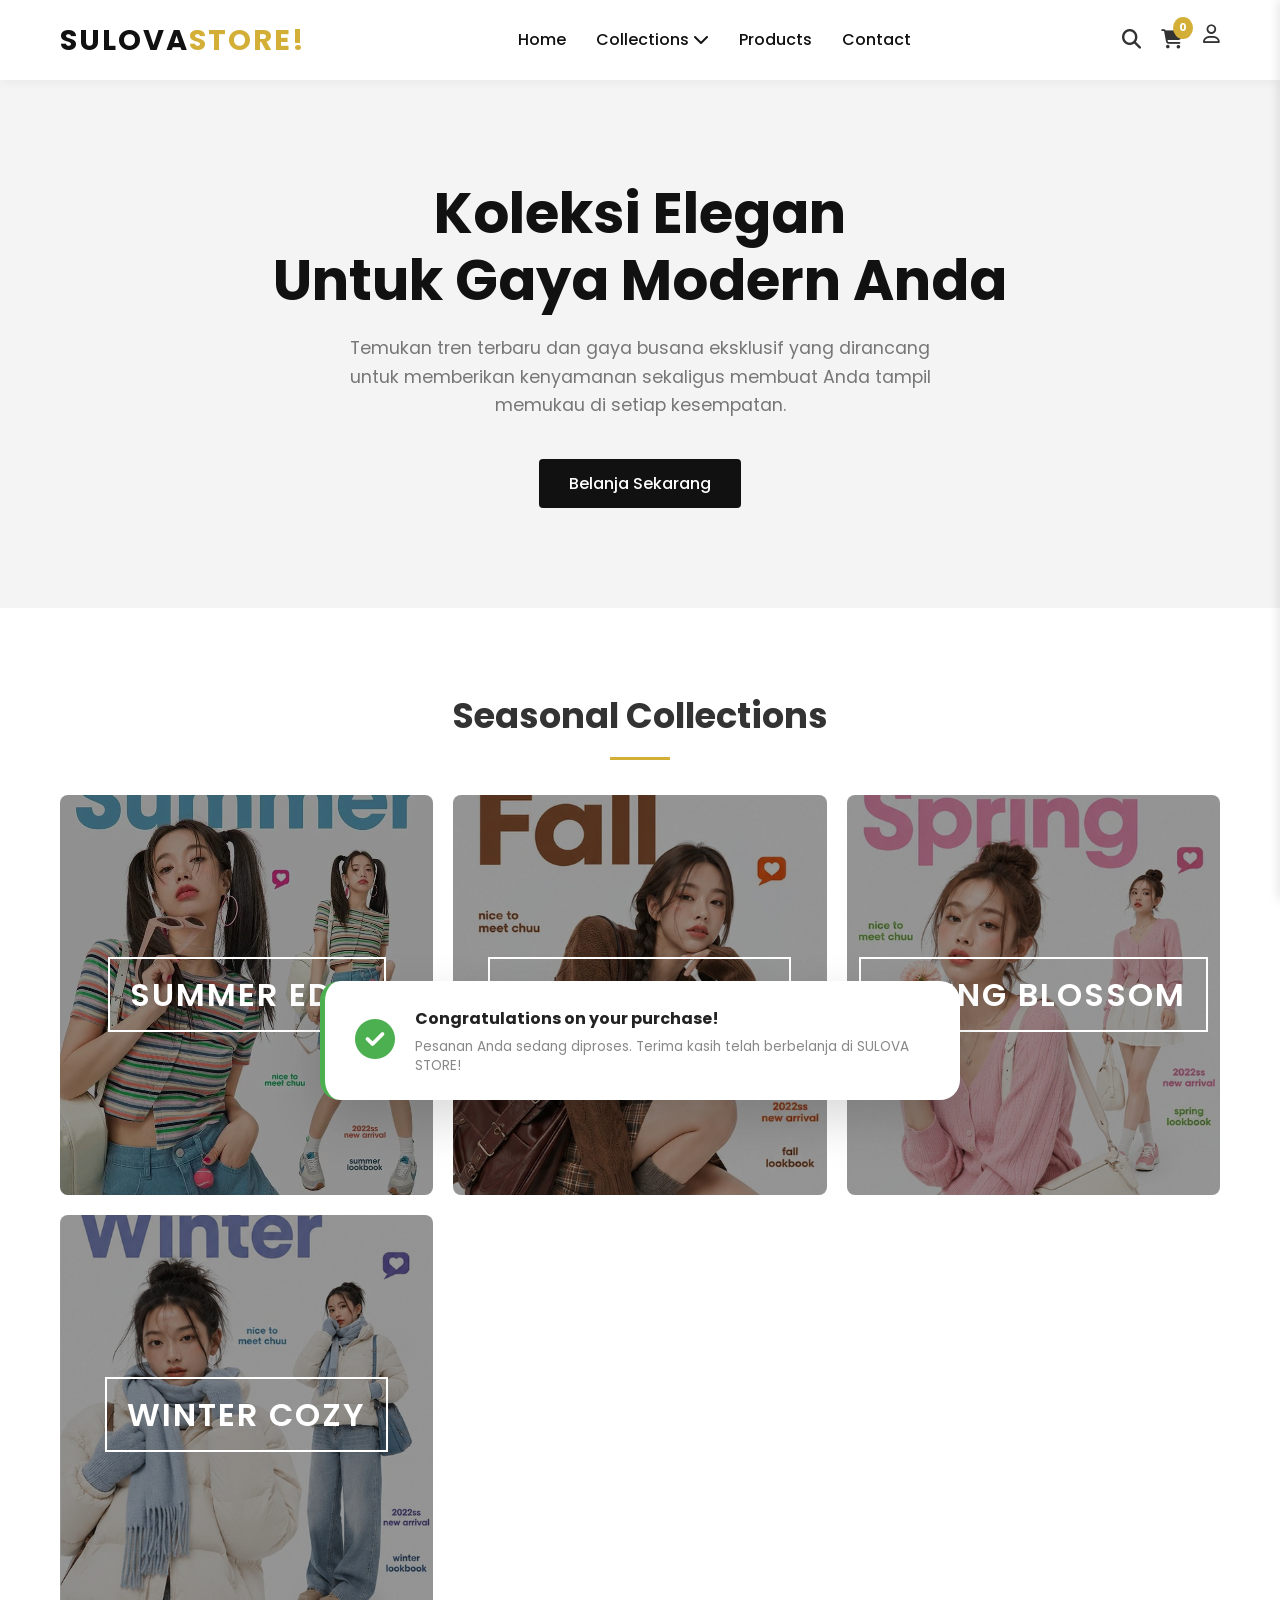
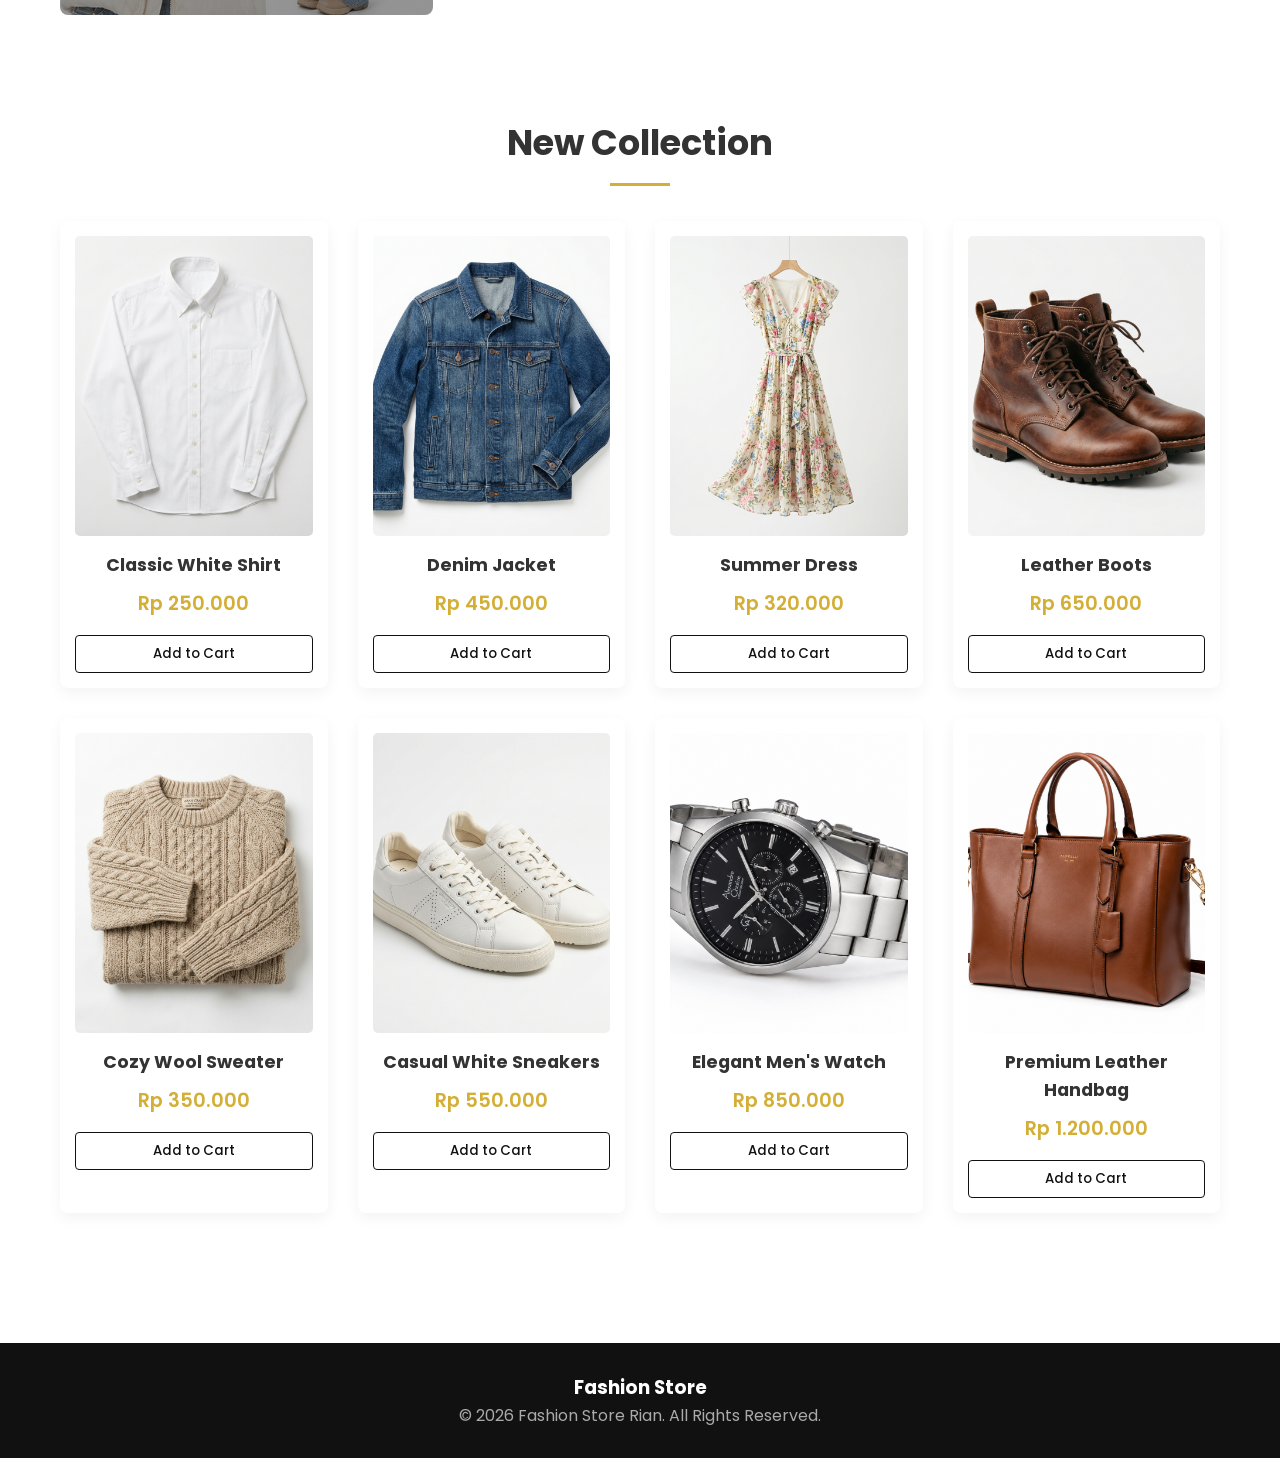
<file: index.html>
<!DOCTYPE html>
<html lang="id">

<head>
    <meta charset="UTF-8">
    <meta name="viewport" content="width=device-width, initial-scale=1.0">
    <title>SULOVA STORE! | Katalog Pakaian Modern</title>
    <!-- Google Fonts -->
    <link href="https://fonts.googleapis.com/css2?family=Poppins:wght@300;400;500;600;700&display=swap"
        rel="stylesheet">
    <!-- Font Awesome (Mock) -->
    <link rel="stylesheet" href="https://cdnjs.cloudflare.com/ajax/libs/font-awesome/6.4.0/css/all.min.css">
    <!-- Custom CSS -->
    <link rel="stylesheet" href="css/style.css">
    <link rel="stylesheet" href="css/responsive.css">
</head>

<body>

    <!-- Header / Navbar -->
    <header>
        <div class="container navbar">
            <a href="index.html" class="logo">
                <h1>SULOVA<span>STORE!</span></h1>
            </a>
            <ul class="nav-links">
                <li><a href="about.html" target="_blank" title="Tentang Toko Kami">Home</a></li>
                <li class="dropdown">
                    <a href="#collections" class="dropbtn">Collections <i class="fa-solid fa-chevron-down"></i></a>
                    <div class="dropdown-content">
                        <a href="#summer">Summer</a>
                        <a href="#fall">Fall</a>
                        <a href="#spring">Spring</a>
                        <a href="#winter">Winter</a>
                    </div>
                </li>
                <li><a href="#products">Products</a></li>
                <li><a href="contact.html" target="_blank" title="Hubungi Kami">Contact</a></li>
            </ul>
            <div class="nav-icons">
                <div class="search-container">
                    <i class="fa-solid fa-magnifying-glass" id="search-icon" style="cursor:pointer;"></i>
                    <div class="search-box" id="search-box">
                        <input type="text" id="search-input" placeholder="Cari nama baju...">
                        <div class="search-results" id="search-results"></div>
                    </div>
                </div>
                <div class="cart-icon-wrapper" id="cart-icon">
                    <i class="fa-solid fa-cart-shopping"></i>
                    <span class="cart-count">0</span>
                </div>
                <i class="fa-regular fa-user" id="profile-icon" style="cursor:pointer;"></i>
            </div>
            <div class="menu-toggle">
                <i class="fa-solid fa-bars"></i>
            </div>
        </div>
    </header>

    <!-- Hero Section -->
    <section class="hero" id="home">
        <div class="container">
            <h2>Koleksi Elegan<br>Untuk Gaya Modern Anda</h2>
            <p>Temukan tren terbaru dan gaya busana eksklusif yang dirancang untuk memberikan kenyamanan sekaligus
                membuat Anda tampil memukau di setiap kesempatan.</p>
            <a href="#products" class="btn">Belanja Sekarang</a>
        </div>
    </section>

    <!-- Seasonal Collections -->
    <section class="seasonal-collections" id="collections">
        <div class="container">
            <h2 class="section-title">Seasonal Collections</h2>
            <div class="seasonal-grid">
                <div class="seasonal-card" id="summer">
                    <img src="images/season_summer.png" alt="Summer Collection">
                    <div class="seasonal-overlay">
                        <h3>Summer Edit</h3>
                    </div>
                </div>
                <div class="seasonal-card" id="fall">
                    <img src="images/season_fall.jpeg" alt="Fall Collection">
                    <div class="seasonal-overlay">
                        <h3>Fall Classics</h3>
                    </div>
                </div>
                <div class="seasonal-card" id="spring">
                    <img src="images/season_spring.jpeg" alt="Spring Collection">
                    <div class="seasonal-overlay">
                        <h3>Spring Blossom</h3>
                    </div>
                </div>
                <div class="seasonal-card" id="winter">
                    <img src="images/season_winter.jpeg" alt="Winter Collection">
                    <div class="seasonal-overlay">
                        <h3>Winter Cozy</h3>
                    </div>
                </div>
            </div>

            <!-- Dynamic Seasonal Products Container -->
            <div id="seasonal-products-container" class="seasonal-products-container">
                <h3 class="season-header-title" id="season-header-title">Summer Collection</h3>
                <div class="season-product-grid" id="season-product-grid">
                    <!-- Products will be injected here via JS -->
                </div>
            </div>
        </div>
    </section>

    <!-- Featured Products -->
    <section class="products" id="products">
        <div class="container">
            <h2 class="section-title">New Collection</h2>
            <div class="product-grid">
                <!-- Product 1 -->
                <div class="product-card">
                    <div class="product-img">
                        <img src="images/white_shirt.png" alt="Classic White Shirt">
                    </div>
                    <div class="product-info">
                        <h3>Classic White Shirt</h3>
                        <div class="price">Rp 250.000</div>
                        <button class="add-to-cart-btn" data-id="1" data-name="Classic White Shirt" data-price="250000"
                            data-img="images/white_shirt.png">Add to Cart</button>
                    </div>
                </div>
                <!-- Product 2 -->
                <div class="product-card">
                    <div class="product-img">
                        <img src="images/denim_jacket.png" alt="Denim Jacket">
                    </div>
                    <div class="product-info">
                        <h3>Denim Jacket</h3>
                        <div class="price">Rp 450.000</div>
                        <button class="add-to-cart-btn" data-id="2" data-name="Denim Jacket" data-price="450000"
                            data-img="images/denim_jacket.png">Add to Cart</button>
                    </div>
                </div>
                <!-- Product 3 -->
                <div class="product-card">
                    <div class="product-img">
                        <img src="images/summer_dress.png" alt="Summer Dress">
                    </div>
                    <div class="product-info">
                        <h3>Summer Dress</h3>
                        <div class="price">Rp 320.000</div>
                        <button class="add-to-cart-btn" data-id="3" data-name="Summer Dress" data-price="320000"
                            data-img="images/summer_dress.png">Add to Cart</button>
                    </div>
                </div>
                <!-- Product 4 -->
                <div class="product-card">
                    <div class="product-img">
                        <img src="images/leather_boots.png" alt="Leather Boots">
                    </div>
                    <div class="product-info">
                        <h3>Leather Boots</h3>
                        <div class="price">Rp 650.000</div>
                        <button class="add-to-cart-btn" data-id="4" data-name="Leather Boots" data-price="650000"
                            data-img="images/leather_boots.png">Add to Cart</button>
                    </div>
                </div>
                <!-- Product 5 -->
                <div class="product-card">
                    <div class="product-img">
                        <img src="images/wool_sweater.png" alt="Wool Sweater">
                    </div>
                    <div class="product-info">
                        <h3>Cozy Wool Sweater</h3>
                        <div class="price">Rp 350.000</div>
                        <button class="add-to-cart-btn" data-id="5" data-name="Cozy Wool Sweater" data-price="350000"
                            data-img="images/wool_sweater.png">Add to Cart</button>
                    </div>
                </div>
                <!-- Product 6 -->
                <div class="product-card">
                    <div class="product-img">
                        <img src="images/casual_sneakers.png" alt="Casual Sneakers">
                    </div>
                    <div class="product-info">
                        <h3>Casual White Sneakers</h3>
                        <div class="price">Rp 550.000</div>
                        <button class="add-to-cart-btn" data-id="6" data-name="Casual White Sneakers"
                            data-price="550000" data-img="images/casual_sneakers.png">Add to Cart</button>
                    </div>
                </div>
                <!-- Product 7 -->
                <div class="product-card">
                    <div class="product-img">
                        <img src="images/elegant_watch.png" alt="Elegant Watch">
                    </div>
                    <div class="product-info">
                        <h3>Elegant Men's Watch</h3>
                        <div class="price">Rp 850.000</div>
                        <button class="add-to-cart-btn" data-id="7" data-name="Elegant Men's Watch" data-price="850000"
                            data-img="images/elegant_watch.png">Add to Cart</button>
                    </div>
                </div>
                <!-- Product 8 -->
                <div class="product-card">
                    <div class="product-img">
                        <img src="images/leather_handbag.png" alt="Leather Handbag">
                    </div>
                    <div class="product-info">
                        <h3>Premium Leather Handbag</h3>
                        <div class="price">Rp 1.200.000</div>
                        <button class="add-to-cart-btn" data-id="8" data-name="Premium Leather Handbag"
                            data-price="1200000" data-img="images/leather_handbag.png">Add to Cart</button>
                    </div>
                </div>
            </div>
        </div>
    </section>

    <!-- Footer -->
    <footer>
        <div class="container">
            <h3>Fashion Store</h3>
            <p>&copy; 2026 Fashion Store Rian. All Rights Reserved.</p>
        </div>
    </footer>

    <!-- Cart Sidebar -->
    <div class="cart-overlay" id="cart-overlay"></div>
    <div class="cart-sidebar" id="cart-sidebar">
        <div class="cart-header">
            <h2>Your Cart</h2>
            <i class="fa-solid fa-xmark close-cart" id="close-cart"></i>
        </div>
        <div class="cart-items" id="cart-items">
            <!-- Items will be injected here via JS -->
        </div>
        <div class="cart-footer">
            <div class="cart-total">
                <span>Total:</span>
                <span id="cart-total-price">Rp 0</span>
            </div>
            <button class="btn checkout-btn">Checkout</button>
        </div>
    </div>

    <!-- Payment Modal -->
    <div class="payment-overlay" id="payment-overlay"></div>
    <div class="payment-modal" id="payment-modal">
        <div class="payment-modal-header">
            <h2>Pilih Metode Pembayaran</h2>
            <i class="fa-solid fa-xmark" id="close-payment"></i>
        </div>
        <div class="payment-summary" id="payment-summary">
            <span>Total Pembayaran:</span>
            <strong id="payment-total">Rp 0</strong>
        </div>
        <div class="payment-options">
            <label class="payment-option">
                <input type="radio" name="payment" value="bca">
                <div class="option-content">
                    <i class="fa-solid fa-building-columns"></i>
                    <div>
                        <div class="option-title">Transfer Bank BCA</div>
                        <div class="option-sub">1234-5678-9012</div>
                    </div>
                </div>
            </label>
            <label class="payment-option">
                <input type="radio" name="payment" value="gopay">
                <div class="option-content">
                    <i class="fa-solid fa-mobile-screen-button"></i>
                    <div>
                        <div class="option-title">GoPay</div>
                        <div class="option-sub">0812-3456-7890</div>
                    </div>
                </div>
            </label>
            <label class="payment-option">
                <input type="radio" name="payment" value="ovo">
                <div class="option-content">
                    <i class="fa-solid fa-wallet"></i>
                    <div>
                        <div class="option-title">OVO</div>
                        <div class="option-sub">0812-3456-7890</div>
                    </div>
                </div>
            </label>
            <label class="payment-option">
                <input type="radio" name="payment" value="dana">
                <div class="option-content">
                    <i class="fa-solid fa-money-bill-wave"></i>
                    <div>
                        <div class="option-title">DANA</div>
                        <div class="option-sub">0812-3456-7890</div>
                    </div>
                </div>
            </label>
            <label class="payment-option">
                <input type="radio" name="payment" value="cod">
                <div class="option-content">
                    <i class="fa-solid fa-box"></i>
                    <div>
                        <div class="option-title">Cash on Delivery (COD)</div>
                        <div class="option-sub">Bayar saat barang tiba</div>
                    </div>
                </div>
            </label>
        </div>
        <button class="pay-btn" id="pay-btn" disabled>
            <i class="fa-solid fa-lock"></i> Bayar Sekarang
        </button>
    </div>

    <!-- Success Notification -->
    <div class="success-notification" id="success-notification">
        <div class="success-icon"><i class="fa-solid fa-circle-check"></i></div>
        <div class="success-text">
            <h3>Congratulations on your purchase!</h3>
            <p>Pesanan Anda sedang diproses. Terima kasih telah berbelanja di SULOVA STORE!</p>
        </div>
    </div>

    <!-- Toast Notification -->
    <div id="toast" class="toast">Item ditambahkan ke keranjang!</div>

    <!-- Profile Panel -->
    <div class="profile-overlay" id="profile-overlay"></div>
    <div class="profile-panel" id="profile-panel">
        <div class="profile-panel-header">
            <span>Akun Saya</span>
            <i class="fa-solid fa-xmark" id="close-profile"></i>
        </div>

        <!-- View: Login -->
        <div id="profile-login-view">
            <div class="profile-avatar-placeholder">
                <i class="fa-solid fa-user-circle"></i>
            </div>
            <p class="profile-login-prompt">Masuk untuk melihat akun & riwayat belanja Anda</p>
            <form id="profile-login-form">
                <div class="profile-input-group">
                    <label>Email</label>
                    <input type="email" id="login-email" placeholder="email@contoh.com" required>
                </div>
                <div class="profile-input-group">
                    <label>Password</label>
                    <input type="password" id="login-password" placeholder="Masukkan password" required>
                </div>
                <button type="submit" class="profile-login-btn">Masuk</button>
                <p class="profile-register-link">Belum punya akun? <a href="#" id="go-register">Daftar sekarang</a></p>
            </form>
        </div>

        <!-- View: Register -->
        <div id="profile-register-view" style="display:none;">
            <h3 class="profile-section-title">Buat Akun Baru</h3>
            <form id="profile-register-form">
                <div class="profile-input-group">
                    <label>Nama Lengkap</label>
                    <input type="text" id="reg-name" placeholder="Nama kamu" required>
                </div>
                <div class="profile-input-group">
                    <label>Email</label>
                    <input type="email" id="reg-email" placeholder="email@contoh.com" required>
                </div>
                <div class="profile-input-group">
                    <label>Password</label>
                    <input type="password" id="reg-password" placeholder="Buat password" required>
                </div>
                <button type="submit" class="profile-login-btn">Daftar</button>
                <p class="profile-register-link">Sudah punya akun? <a href="#" id="go-login">Masuk</a></p>
            </form>
        </div>

        <!-- View: Logged In -->
        <div id="profile-loggedin-view" style="display:none;">
            <div class="profile-avatar">
                <i class="fa-solid fa-user"></i>
            </div>
            <div class="profile-user-name" id="profile-display-name">Pelanggan</div>
            <div class="profile-user-email" id="profile-display-email">-</div>
            <div class="profile-stats">
                <div class="stat-box">
                    <span class="stat-num" id="stat-orders">0</span>
                    <span class="stat-label">Pesanan</span>
                </div>
                <div class="stat-box">
                    <span class="stat-num" id="stat-wishlist">0</span>
                    <span class="stat-label">Wishlist</span>
                </div>
                <div class="stat-box">
                    <span class="stat-num">⭐</span>
                    <span class="stat-label">Member</span>
                </div>
            </div>
            <div class="profile-menu">
                <div class="profile-menu-item"><i class="fa-solid fa-box"></i> Riwayat Pesanan</div>
                <div class="profile-menu-item"><i class="fa-solid fa-heart"></i> Wishlist Saya</div>
                <div class="profile-menu-item"><i class="fa-solid fa-map-location-dot"></i> Alamat Pengiriman</div>
                <div class="profile-menu-item"><i class="fa-solid fa-gear"></i> Pengaturan Akun</div>
            </div>
            <button class="profile-logout-btn" id="profile-logout-btn">
                <i class="fa-solid fa-right-from-bracket"></i> Keluar
            </button>
        </div>
    </div>

    <!-- Scripts -->
    <script src="js/script.js"></script>
</body>

</html>
</file>
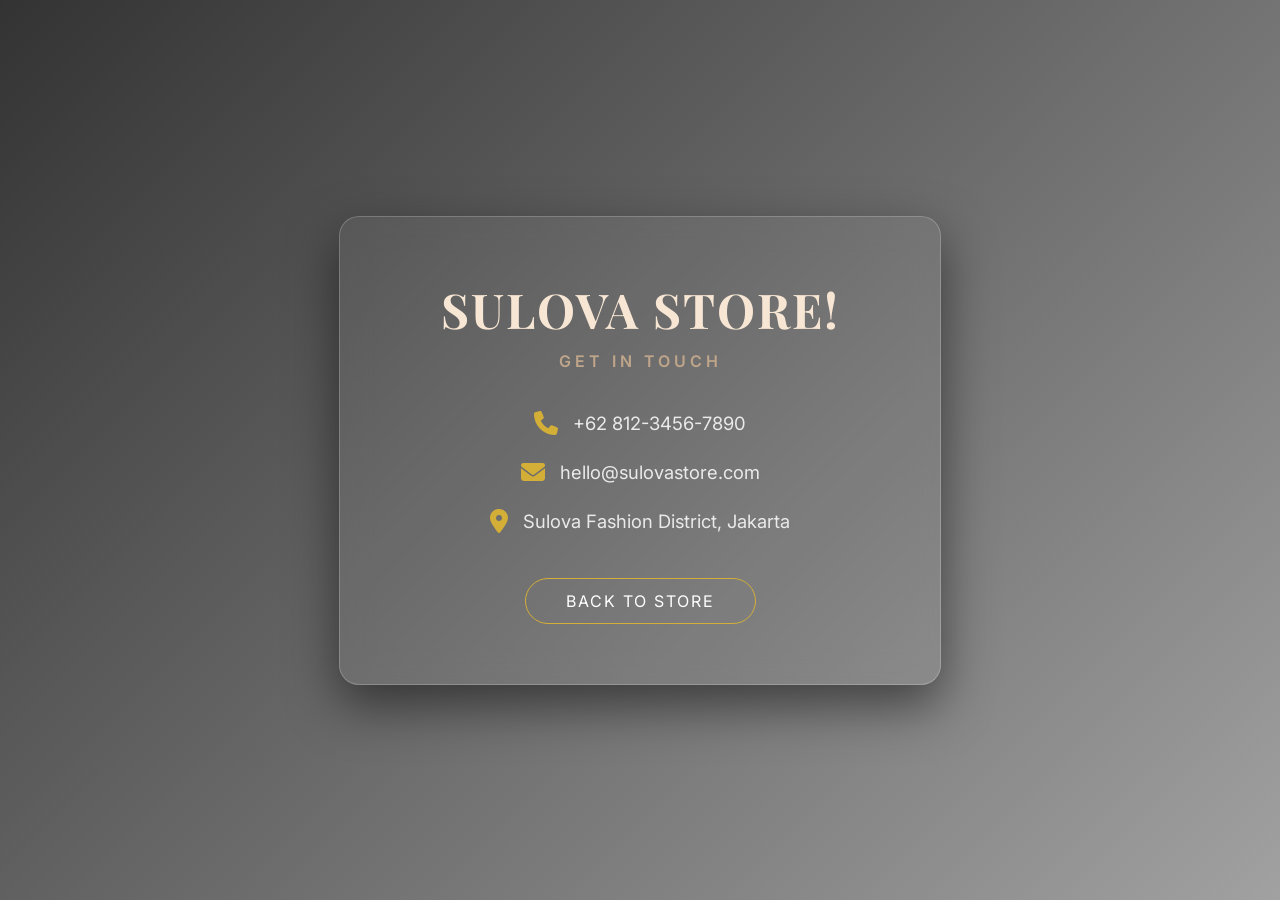
<file: contact.html>
<!DOCTYPE html>
<html lang="en">
<head>
    <meta charset="UTF-8">
    <meta name="viewport" content="width=device-width, initial-scale=1.0">
    <title>Contact - SULOVA STORE!</title>
    <link href="https://fonts.googleapis.com/css2?family=Playfair+Display:ital,wght@0,400;0,700;1,400&family=Inter:wght@300;400;600&display=swap" rel="stylesheet">
    <link rel="stylesheet" href="https://cdnjs.cloudflare.com/ajax/libs/font-awesome/6.4.0/css/all.min.css">
    <style>
        body {
            margin: 0;
            padding: 0;
            height: 100vh;
            display: flex;
            justify-content: center;
            align-items: center;
            background: url('https://images.unsplash.com/photo-1490481651871-ab68de25d43d?w=1920&q=80') no-repeat center center/cover;
            font-family: 'Inter', sans-serif;
            color: #fff;
            overflow: hidden;
        }
        
        body::before {
            content: '';
            position: absolute;
            top: 0; left: 0; right: 0; bottom: 0;
            background: linear-gradient(135deg, rgba(0,0,0,0.8) 0%, rgba(20,20,20,0.4) 100%);
            z-index: 1;
        }

        .contact-card {
            position: relative;
            z-index: 2;
            background: rgba(255, 255, 255, 0.05);
            padding: 60px 50px;
            border-radius: 20px;
            text-align: center;
            width: 100%;
            max-width: 500px;
            backdrop-filter: blur(15px);
            -webkit-backdrop-filter: blur(15px);
            border: 1px solid rgba(255, 255, 255, 0.2);
            box-shadow: 0 20px 50px rgba(0, 0, 0, 0.5);
            animation: slideUp 1s cubic-bezier(0.16, 1, 0.3, 1);
        }

        .contact-card h1 {
            font-family: 'Playfair Display', serif;
            font-size: 3rem;
            margin: 0 0 10px;
            color: #f7e6d4;
            letter-spacing: 2px;
        }

        .subtitle {
            font-size: 1rem;
            text-transform: uppercase;
            letter-spacing: 4px;
            color: #bfa58a;
            margin-bottom: 40px;
            font-weight: 600;
        }

        .contact-info {
            display: flex;
            flex-direction: column;
            gap: 25px;
            margin-bottom: 45px;
        }

        .info-item {
            display: flex;
            align-items: center;
            justify-content: center;
            gap: 15px;
            font-size: 1.15rem;
            color: #eaeaea;
            transition: transform 0.3s ease;
        }

        .info-item:hover {
            transform: scale(1.05);
        }

        .info-item i {
            font-size: 1.5rem;
            color: #d4af37;
        }

        .info-item a {
            color: #eaeaea;
            text-decoration: none;
            transition: color 0.3s;
        }

        .info-item a:hover {
            color: #d4af37;
        }

        .back-btn {
            display: inline-block;
            padding: 12px 40px;
            background: transparent;
            color: #fff;
            text-decoration: none;
            font-weight: 400;
            border: 1px solid #d4af37;
            border-radius: 30px;
            text-transform: uppercase;
            letter-spacing: 2px;
            transition: all 0.4s ease;
        }

        .back-btn:hover {
            background: #d4af37;
            color: #000;
            box-shadow: 0 0 20px rgba(212, 175, 55, 0.5);
        }

        @keyframes slideUp {
            from { opacity: 0; transform: translateY(40px); }
            to { opacity: 1; transform: translateY(0); }
        }
    </style>
</head>
<body>
    <div class="contact-card">
        <h1>SULOVA STORE!</h1>
        <div class="subtitle">Get In Touch</div>
        
        <div class="contact-info">
            <div class="info-item">
                <i class="fa-solid fa-phone"></i>
                <a href="tel:+6281234567890">+62 812-3456-7890</a>
            </div>
            <div class="info-item">
                <i class="fa-solid fa-envelope"></i>
                <a href="mailto:hello@sulovastore.com">hello@sulovastore.com</a>
            </div>
            <div class="info-item">
                <i class="fa-solid fa-location-dot"></i>
                <span>Sulova Fashion District, Jakarta</span>
            </div>
        </div>

        <a href="index.html" class="back-btn" onclick="window.close();">Back to Store</a>
    </div>
</body>
</html>
</file>
<file: css/style.css>
@import url('https://fonts.googleapis.com/css2?family=Poppins:wght@300;400;500;600;700&display=swap');

:root {
    --primary-color: #111111;
    --secondary-color: #f4f4f4;
    --accent-color: #d4af37; /* Elegant gold */
    --text-color: #333333;
    --text-light: #777777;
    --white: #ffffff;
    --transition: all 0.3s ease;
}

* {
    margin: 0;
    padding: 0;
    box-sizing: border-box;
}

body {
    font-family: 'Poppins', sans-serif;
    color: var(--text-color);
    line-height: 1.6;
    background-color: var(--white);
    overflow-x: hidden;
}

a {
    text-decoration: none;
    color: inherit;
    transition: var(--transition);
}

ul {
    list-style: none;
}

.container {
    max-width: 1200px;
    margin: 0 auto;
    padding: 0 20px;
}

/* Navbar */
header {
    background-color: var(--white);
    box-shadow: 0 2px 10px rgba(0,0,0,0.05);
    position: fixed;
    width: 100%;
    top: 0;
    z-index: 1000;
}

.navbar {
    display: flex;
    justify-content: space-between;
    align-items: center;
    height: 80px;
}

.logo h1 {
    font-size: 1.8rem;
    font-weight: 700;
    color: var(--primary-color);
    letter-spacing: 2px;
    text-transform: uppercase;
}

.logo span {
    color: var(--accent-color);
}

.nav-links {
    display: flex;
    gap: 30px;
}

.nav-links a {
    font-weight: 500;
    font-size: 1rem;
    color: var(--primary-color);
    position: relative;
}

.nav-links a::after {
    content: '';
    position: absolute;
    width: 0;
    height: 2px;
    bottom: -5px;
    left: 0;
    background-color: var(--accent-color);
    transition: var(--transition);
}

.nav-links a:hover::after {
    width: 100%;
}

/* Dropdown */
.dropdown {
    position: relative;
    display: inline-block;
}

.dropdown-content {
    display: none;
    position: absolute;
    background-color: var(--white);
    min-width: 160px;
    box-shadow: 0px 8px 16px 0px rgba(0,0,0,0.1);
    z-index: 1000;
    top: 100%;
    left: 0;
    border-radius: 4px;
    overflow: hidden;
}

.dropdown-content a {
    color: var(--text-color);
    padding: 12px 16px;
    display: block;
    font-size: 0.9rem;
    font-weight: 400;
}

.dropdown-content a::after {
    display: none;
}

.dropdown-content a:hover {
    background-color: var(--secondary-color);
    color: var(--accent-color);
}

.dropdown:hover .dropdown-content {
    display: block;
}

.nav-icons {
    display: flex;
    gap: 20px;
    font-size: 1.2rem;
    cursor: pointer;
}

.menu-toggle {
    display: none;
    font-size: 1.5rem;
    cursor: pointer;
}

/* Hero Section */
.hero {
    margin-top: 80px;
    background-color: var(--secondary-color);
    padding: 100px 0;
    text-align: center;
    position: relative;
}

.hero h2 {
    font-size: 3.5rem;
    font-weight: 700;
    margin-bottom: 20px;
    line-height: 1.2;
    color: var(--primary-color);
}

.hero p {
    font-size: 1.1rem;
    color: var(--text-light);
    margin-bottom: 40px;
    max-width: 600px;
    margin-left: auto;
    margin-right: auto;
}

.btn {
    display: inline-block;
    padding: 12px 30px;
    background-color: var(--primary-color);
    color: var(--white);
    font-weight: 500;
    border: none;
    cursor: pointer;
    transition: var(--transition);
    border-radius: 4px;
}

.btn:hover {
    background-color: var(--accent-color);
    transform: translateY(-2px);
}

/* Seasonal Collections */
.seasonal-collections {
    padding: 80px 0 20px;
}

.seasonal-grid {
    display: grid;
    grid-template-columns: repeat(auto-fit, minmax(280px, 1fr));
    gap: 20px;
}

.seasonal-card {
    position: relative;
    height: 400px;
    border-radius: 8px;
    overflow: hidden;
    cursor: pointer;
}

.seasonal-card img {
    width: 100%;
    height: 100%;
    object-fit: cover;
    transition: transform 0.5s ease;
}

.seasonal-overlay {
    position: absolute;
    top: 0;
    left: 0;
    width: 100%;
    height: 100%;
    background: rgba(0,0,0,0.4);
    display: flex;
    align-items: center;
    justify-content: center;
    transition: background 0.3s ease;
}

.seasonal-overlay h3 {
    color: var(--white);
    font-size: 2rem;
    font-weight: 600;
    letter-spacing: 2px;
    text-transform: uppercase;
    text-align: center;
    border: 2px solid var(--white);
    padding: 10px 20px;
    transition: var(--transition);
}

.seasonal-card:hover img {
    transform: scale(1.1);
}

.seasonal-card:hover .seasonal-overlay {
    background: rgba(0,0,0,0.2);
}

.seasonal-card:hover .seasonal-overlay h3 {
    background: var(--white);
    color: var(--primary-color);
}

/* Seasonal Dynamic Products */
.seasonal-products-container {
    margin-top: 40px;
    display: none; /* Hidden by default */
    animation: fadeIn 0.5s ease;
}

.seasonal-products-container.active {
    display: block;
}

.season-header-title {
    text-align: center;
    font-size: 1.8rem;
    margin-bottom: 30px;
    color: var(--primary-color);
}

.season-product-grid {
    display: grid;
    grid-template-columns: repeat(auto-fit, minmax(300px, 1fr));
    gap: 30px;
}

.season-product-card {
    background: var(--white);
    border-radius: 8px;
    box-shadow: 0 5px 15px rgba(0,0,0,0.05);
    overflow: hidden;
    transition: var(--transition);
    display: flex;
    flex-direction: column;
}

.season-product-card:hover {
    transform: translateY(-5px);
    box-shadow: 0 10px 25px rgba(0,0,0,0.1);
}

.season-product-img {
    width: 100%;
    height: 350px;
}

.season-product-img img {
    width: 100%;
    height: 100%;
    object-fit: cover;
}

.season-product-info {
    padding: 20px;
    text-align: center;
    display: flex;
    flex-direction: column;
    flex-grow: 1;
}

.season-product-info h3 {
    font-size: 1.2rem;
    margin-bottom: 10px;
}

.season-product-desc {
    color: var(--text-light);
    font-size: 0.9rem;
    margin-bottom: 15px;
    flex-grow: 1;
}

.season-product-price {
    color: var(--accent-color);
    font-size: 1.3rem;
    font-weight: 600;
    margin-bottom: 15px;
}

@keyframes fadeIn {
    from { opacity: 0; transform: translateY(10px); }
    to { opacity: 1; transform: translateY(0); }
}

/* Products Section */
.products {
    padding: 80px 0;
}

.section-title {
    text-align: center;
    font-size: 2.2rem;
    margin-bottom: 50px;
    position: relative;
}

.section-title::after {
    content: '';
    position: absolute;
    width: 60px;
    height: 3px;
    background-color: var(--accent-color);
    bottom: -15px;
    left: 50%;
    transform: translateX(-50%);
}

.product-grid {
    display: grid;
    grid-template-columns: repeat(auto-fit, minmax(250px, 1fr));
    gap: 30px;
}

.product-card {
    background: var(--white);
    padding: 15px;
    border-radius: 8px;
    box-shadow: 0 5px 15px rgba(0,0,0,0.05);
    transition: var(--transition);
    text-align: center;
}

.product-card:hover {
    transform: translateY(-10px);
    box-shadow: 0 10px 25px rgba(0,0,0,0.1);
}

.product-img {
    width: 100%;
    height: 300px;
    background-color: var(--secondary-color);
    border-radius: 5px;
    margin-bottom: 15px;
    display: flex;
    align-items: center;
    justify-content: center;
    overflow: hidden;
}

.product-img img {
    width: 100%;
    height: 100%;
    object-fit: cover;
    transition: var(--transition);
}

.product-card:hover .product-img img {
    transform: scale(1.05);
}

.product-info h3 {
    font-size: 1.1rem;
    margin-bottom: 10px;
}

.product-info .price {
    color: var(--accent-color);
    font-weight: 600;
    font-size: 1.2rem;
}

/* Footer */
footer {
    background-color: var(--primary-color);
    color: var(--white);
    text-align: center;
    padding: 30px 0;
    margin-top: 50px;
}

footer p {
    color: #aaaaaa;
}

/* Cart Icon Badge */
.cart-icon-wrapper {
    position: relative;
    cursor: pointer;
    display: inline-block;
}

.cart-count {
    position: absolute;
    top: -8px;
    right: -10px;
    background-color: var(--accent-color);
    color: var(--white);
    font-size: 0.7rem;
    font-weight: bold;
    border-radius: 50%;
    padding: 2px 6px;
}

/* Add to Cart Button */
.add-to-cart-btn {
    margin-top: 15px;
    padding: 8px 20px;
    background-color: var(--white);
    color: var(--primary-color);
    border: 1px solid var(--primary-color);
    border-radius: 4px;
    cursor: pointer;
    font-family: inherit;
    font-weight: 500;
    transition: var(--transition);
    width: 100%;
}

.add-to-cart-btn:hover {
    background-color: var(--primary-color);
    color: var(--white);
}

/* Cart Sidebar */
.cart-overlay {
    position: fixed;
    top: 0;
    left: 0;
    width: 100%;
    height: 100%;
    background: rgba(0, 0, 0, 0.5);
    z-index: 1001;
    display: none;
}

.cart-overlay.active {
    display: block;
}

.cart-sidebar {
    position: fixed;
    top: 0;
    right: -400px;
    width: 100%;
    max-width: 400px;
    height: 100%;
    background-color: var(--white);
    z-index: 1002;
    box-shadow: -2px 0 10px rgba(0,0,0,0.1);
    transition: right 0.3s ease;
    display: flex;
    flex-direction: column;
}

.cart-sidebar.active {
    right: 0;
}

.cart-header {
    display: flex;
    justify-content: space-between;
    align-items: center;
    padding: 20px;
    border-bottom: 1px solid #eee;
}

.close-cart {
    font-size: 1.5rem;
    cursor: pointer;
    color: var(--text-light);
}

.close-cart:hover {
    color: var(--primary-color);
}

.cart-items {
    flex-grow: 1;
    overflow-y: auto;
    padding: 20px;
}

.cart-item {
    display: flex;
    align-items: center;
    gap: 15px;
    margin-bottom: 20px;
    padding-bottom: 20px;
    border-bottom: 1px solid #f4f4f4;
}

.cart-item img {
    width: 60px;
    height: 60px;
    object-fit: cover;
    border-radius: 4px;
}

.cart-item-details {
    flex-grow: 1;
}

.cart-item-title {
    font-weight: 500;
    font-size: 0.9rem;
    margin-bottom: 5px;
}

.cart-item-price {
    color: var(--accent-color);
    font-size: 0.9rem;
}

.remove-item {
    color: #ff4d4f;
    cursor: pointer;
    font-size: 0.9rem;
}

.cart-footer {
    padding: 20px;
    border-top: 1px solid #eee;
}

.cart-total {
    display: flex;
    justify-content: space-between;
    font-size: 1.2rem;
    font-weight: 600;
    margin-bottom: 20px;
}

.checkout-btn {
    width: 100%;
}

/* Toast Notification */
.toast {
    position: fixed;
    bottom: 30px;
    left: 50%;
    transform: translateX(-50%) translateY(100px);
    background-color: var(--primary-color);
    color: var(--white);
    padding: 12px 24px;
    border-radius: 4px;
    font-size: 0.9rem;
    z-index: 2000;
    transition: transform 0.3s ease;
    opacity: 0;
}

.toast.show {
    transform: translateX(-50%) translateY(0);
    opacity: 1;
}
/* --- SEARCH BAR --- */
.search-container {
    position: relative;
    display: inline-flex;
    align-items: center;
}
.search-box {
    display: none;
    position: absolute;
    top: 150%;
    right: -50px;
    width: 350px;
    background: #fff;
    box-shadow: 0 10px 30px rgba(0,0,0,0.15);
    border-radius: 12px;
    padding: 15px;
    z-index: 1000;
    animation: fadeIn 0.3s ease;
}
.search-box.active {
    display: block;
}
.search-box input {
    width: 100%;
    padding: 12px 15px;
    border: 1px solid #e0e0e0;
    border-radius: 8px;
    outline: none;
    font-family: inherit;
    font-size: 0.95rem;
    box-sizing: border-box;
    transition: border 0.3s;
}
.search-box input:focus {
    border-color: #d4af37;
}
.search-results {
    max-height: 350px;
    overflow-y: auto;
    margin-top: 15px;
}
.search-results::-webkit-scrollbar {
    width: 6px;
}
.search-results::-webkit-scrollbar-thumb {
    background-color: #ddd;
    border-radius: 3px;
}
.search-item {
    display: flex;
    align-items: center;
    gap: 15px;
    padding: 12px 10px;
    border-bottom: 1px solid #f0f0f0;
    transition: background 0.3s;
    border-radius: 8px;
}
.search-item:hover {
    background: #fafafa;
}
.search-item img {
    width: 50px;
    height: 50px;
    object-fit: cover;
    border-radius: 6px;
}
.search-item-info {
    flex: 1;
}
.search-item-info h4 {
    font-size: 0.9rem;
    margin: 0 0 5px;
    color: #333;
    line-height: 1.2;
}
.search-item-info p {
    font-size: 0.85rem;
    color: #d4af37;
    margin: 0;
    font-weight: 600;
}
.no-results {
    padding: 20px;
    text-align: center;
    color: #888;
    font-size: 0.9rem;
}
.search-buy-btn {
    padding: 6px 12px;
    background: #111;
    color: #fff;
    border: none;
    border-radius: 4px;
    cursor: pointer;
    font-size: 0.8rem;
    transition: 0.3s;
}
.search-buy-btn:hover {
    background: #d4af37;
}

/* --- PAYMENT MODAL --- */
.payment-overlay {
    display: none;
    position: fixed;
    top: 0; left: 0; right: 0; bottom: 0;
    background: rgba(0,0,0,0.6);
    z-index: 2000;
    backdrop-filter: blur(4px);
}
.payment-overlay.active { display: block; }

.payment-modal {
    display: none;
    position: fixed;
    top: 50%;
    left: 50%;
    transform: translate(-50%, -55%) scale(0.9);
    background: #fff;
    width: 90%;
    max-width: 480px;
    border-radius: 20px;
    padding: 35px 30px;
    z-index: 2001;
    box-shadow: 0 25px 60px rgba(0,0,0,0.2);
    opacity: 0;
    transition: all 0.4s cubic-bezier(0.16, 1, 0.3, 1);
    max-height: 85vh;
    overflow-y: auto;
}
.payment-modal.active {
    display: block;
    opacity: 1;
    transform: translate(-50%, -50%) scale(1);
}
.payment-modal-header {
    display: flex;
    align-items: center;
    justify-content: space-between;
    margin-bottom: 20px;
}
.payment-modal-header h2 {
    font-size: 1.3rem;
    color: #111;
    margin: 0;
}
.payment-modal-header i {
    font-size: 1.3rem;
    cursor: pointer;
    color: #888;
    transition: color 0.3s;
}
.payment-modal-header i:hover { color: #111; }

.payment-summary {
    display: flex;
    justify-content: space-between;
    align-items: center;
    background: #f9f7f2;
    border-radius: 12px;
    padding: 16px 20px;
    margin-bottom: 25px;
    font-size: 1rem;
    color: #555;
}
.payment-summary strong {
    font-size: 1.25rem;
    color: #d4af37;
}

.payment-options {
    display: flex;
    flex-direction: column;
    gap: 12px;
    margin-bottom: 25px;
}
.payment-option {
    cursor: pointer;
}
.payment-option input[type="radio"] {
    display: none;
}
.option-content {
    display: flex;
    align-items: center;
    gap: 15px;
    padding: 16px 20px;
    border: 2px solid #e8e8e8;
    border-radius: 12px;
    transition: all 0.3s ease;
    background: #fff;
}
.option-content i {
    font-size: 1.4rem;
    color: #bbb;
    width: 30px;
    text-align: center;
    transition: color 0.3s;
}
.option-title {
    font-size: 0.95rem;
    font-weight: 600;
    color: #222;
}
.option-sub {
    font-size: 0.82rem;
    color: #999;
    margin-top: 2px;
}
.payment-option input:checked + .option-content {
    border-color: #d4af37;
    background: #fffdf5;
    box-shadow: 0 0 0 3px rgba(212,175,55,0.15);
}
.payment-option input:checked + .option-content i {
    color: #d4af37;
}

.pay-btn {
    width: 100%;
    padding: 16px;
    background: linear-gradient(135deg, #d4af37, #b8960a);
    color: #fff;
    border: none;
    border-radius: 12px;
    font-size: 1rem;
    font-weight: 700;
    letter-spacing: 1px;
    cursor: pointer;
    transition: all 0.3s ease;
    display: flex;
    align-items: center;
    justify-content: center;
    gap: 10px;
    text-transform: uppercase;
}
.pay-btn:hover:not(:disabled) {
    transform: translateY(-2px);
    box-shadow: 0 8px 20px rgba(212,175,55,0.4);
}
.pay-btn:disabled {
    background: #ccc;
    cursor: not-allowed;
    transform: none;
    box-shadow: none;
}

/* --- SUCCESS NOTIFICATION --- */
.success-notification {
    position: fixed;
    bottom: -200px;
    left: 50%;
    transform: translateX(-50%);
    background: #fff;
    border-radius: 20px;
    padding: 25px 30px;
    display: flex;
    align-items: center;
    gap: 20px;
    box-shadow: 0 20px 50px rgba(0,0,0,0.15);
    z-index: 3000;
    min-width: 380px;
    max-width: 90vw;
    transition: bottom 0.6s cubic-bezier(0.16, 1, 0.3, 1);
    border-left: 5px solid #4caf50;
}
.success-notification.show { bottom: 30px; }
.success-icon i {
    font-size: 2.5rem;
    color: #4caf50;
}
.success-text h3 {
    margin: 0 0 5px;
    font-size: 1rem;
    color: #222;
}
.success-text p {
    margin: 0;
    font-size: 0.85rem;
    color: #888;
    line-height: 1.4;
}

/* --- PROFILE PANEL --- */
.profile-overlay {
    display: none;
    position: fixed;
    top: 0; left: 0; right: 0; bottom: 0;
    background: rgba(0,0,0,0.5);
    z-index: 1900;
    backdrop-filter: blur(3px);
}
.profile-overlay.active { display: block; }

.profile-panel {
    position: fixed;
    top: 0;
    right: -420px;
    width: 380px;
    height: 100vh;
    background: #fff;
    z-index: 1901;
    padding: 30px 25px;
    overflow-y: auto;
    box-shadow: -5px 0 30px rgba(0,0,0,0.15);
    transition: right 0.4s cubic-bezier(0.16, 1, 0.3, 1);
    box-sizing: border-box;
}
.profile-panel.active { right: 0; }

.profile-panel-header {
    display: flex;
    align-items: center;
    justify-content: space-between;
    margin-bottom: 30px;
    padding-bottom: 18px;
    border-bottom: 1px solid #f0f0f0;
}
.profile-panel-header span {
    font-size: 1.2rem;
    font-weight: 700;
    color: #111;
    letter-spacing: 0.5px;
}
.profile-panel-header i {
    font-size: 1.3rem;
    cursor: pointer;
    color: #888;
    transition: color 0.3s;
}
.profile-panel-header i:hover { color: #111; }

/* Avatar placeholder (not logged in) */
.profile-avatar-placeholder {
    text-align: center;
    margin: 20px 0 15px;
}
.profile-avatar-placeholder i {
    font-size: 5rem;
    color: #ddd;
}
.profile-login-prompt {
    text-align: center;
    color: #888;
    font-size: 0.9rem;
    margin-bottom: 25px;
    line-height: 1.5;
}

/* Form inputs */
.profile-input-group {
    margin-bottom: 18px;
}
.profile-input-group label {
    display: block;
    font-size: 0.82rem;
    font-weight: 600;
    color: #555;
    margin-bottom: 7px;
    text-transform: uppercase;
    letter-spacing: 0.5px;
}
.profile-input-group input {
    width: 100%;
    padding: 13px 15px;
    border: 1.5px solid #e8e8e8;
    border-radius: 10px;
    font-family: inherit;
    font-size: 0.95rem;
    outline: none;
    transition: border 0.3s;
    box-sizing: border-box;
}
.profile-input-group input:focus { border-color: #d4af37; }

.profile-login-btn {
    width: 100%;
    padding: 14px;
    background: #111;
    color: #fff;
    border: none;
    border-radius: 10px;
    font-size: 1rem;
    font-weight: 600;
    cursor: pointer;
    margin-top: 8px;
    transition: all 0.3s;
    letter-spacing: 0.5px;
}
.profile-login-btn:hover { background: #d4af37; }

.profile-register-link {
    text-align: center;
    font-size: 0.88rem;
    color: #888;
    margin-top: 15px;
}
.profile-register-link a {
    color: #d4af37;
    text-decoration: none;
    font-weight: 600;
}
.profile-section-title {
    font-size: 1.1rem;
    color: #111;
    margin: 0 0 20px;
}

/* Logged-in view */
.profile-avatar {
    width: 80px;
    height: 80px;
    background: linear-gradient(135deg, #d4af37, #b8960a);
    border-radius: 50%;
    display: flex;
    align-items: center;
    justify-content: center;
    margin: 10px auto 15px;
}
.profile-avatar i {
    font-size: 2.2rem;
    color: #fff;
}
.profile-user-name {
    text-align: center;
    font-size: 1.2rem;
    font-weight: 700;
    color: #111;
    margin-bottom: 5px;
}
.profile-user-email {
    text-align: center;
    font-size: 0.88rem;
    color: #999;
    margin-bottom: 25px;
}
.profile-stats {
    display: flex;
    gap: 10px;
    justify-content: center;
    margin-bottom: 25px;
}
.stat-box {
    flex: 1;
    background: #f9f7f2;
    border-radius: 12px;
    padding: 15px 10px;
    text-align: center;
}
.stat-num {
    display: block;
    font-size: 1.4rem;
    font-weight: 700;
    color: #d4af37;
}
.stat-label {
    display: block;
    font-size: 0.75rem;
    color: #888;
    margin-top: 4px;
}
.profile-menu {
    display: flex;
    flex-direction: column;
    gap: 5px;
    margin-bottom: 25px;
}
.profile-menu-item {
    display: flex;
    align-items: center;
    gap: 14px;
    padding: 14px 15px;
    border-radius: 10px;
    cursor: pointer;
    font-size: 0.95rem;
    color: #333;
    transition: background 0.3s;
}
.profile-menu-item:hover { background: #f9f7f2; color: #d4af37; }
.profile-menu-item i { color: #d4af37; width: 20px; }

.profile-logout-btn {
    width: 100%;
    padding: 13px;
    background: transparent;
    border: 1.5px solid #e0e0e0;
    border-radius: 10px;
    cursor: pointer;
    font-size: 0.95rem;
    color: #888;
    display: flex;
    align-items: center;
    justify-content: center;
    gap: 10px;
    transition: all 0.3s;
}
.profile-logout-btn:hover {
    border-color: #ff5555;
    color: #ff5555;
    background: #fff5f5;
}
</file>
<file: css/responsive.css>
@media (max-width: 992px) {
    .product-grid {
        grid-template-columns: repeat(2, 1fr);
    }
}

@media (max-width: 768px) {
    .navbar {
        position: relative;
    }
    
    .nav-links {
        display: none;
        flex-direction: column;
        position: absolute;
        top: 80px;
        left: 0;
        width: 100%;
        background-color: var(--white);
        box-shadow: 0 5px 10px rgba(0,0,0,0.1);
        padding: 20px 0;
        text-align: center;
    }
    
    .nav-links.active {
        display: flex;
    }

    .menu-toggle {
        display: block;
    }
    
    .nav-icons {
        display: none;
    }

    .hero h2 {
        font-size: 2.5rem;
    }
    
    .hero {
        padding: 60px 20px;
    }
}

@media (max-width: 576px) {
    .product-grid {
        grid-template-columns: 1fr;
    }
    
    .hero h2 {
        font-size: 2rem;
    }
}
</file>
